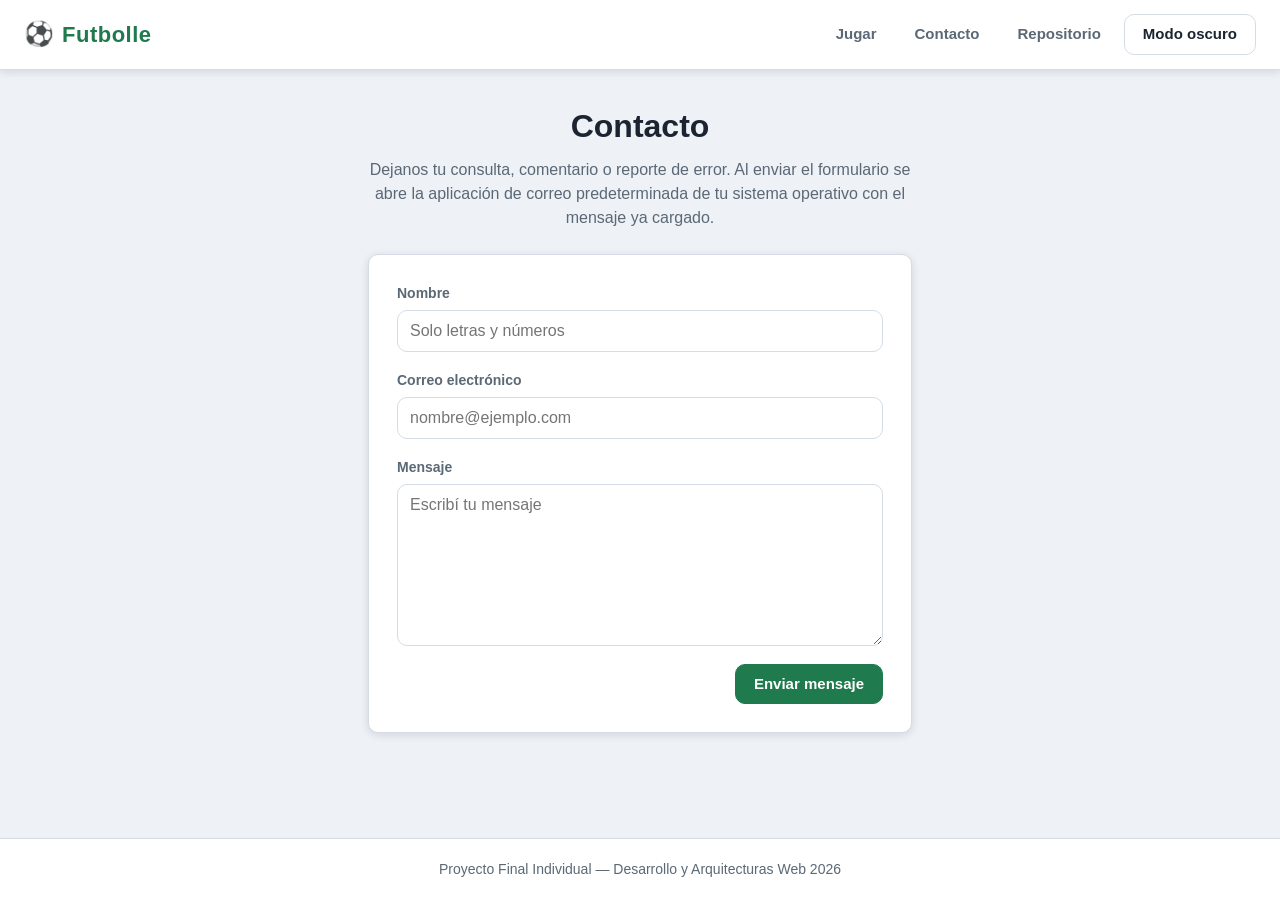
<file: contacto.html>
<!DOCTYPE html>
<html lang="es">
    <head>
        <meta charset="utf-8">
        <meta name="viewport" content="width=device-width, initial-scale=1">
        <meta name="description" content="Formulario de contacto del proyecto Futbolle.">
        <title>Futbolle - Contacto</title>
        <link rel="stylesheet" href="css/reset.css">
        <link rel="stylesheet" href="css/base.css">
        <link rel="stylesheet" href="css/formularios.css">
        <link rel="stylesheet" href="css/modales.css">
        <link rel="stylesheet" href="css/contacto.css">
        <link rel="stylesheet" href="css/utilidades.css">
    </head>
    <body>
        <header class="cabecera">
            <a class="marca" href="index.html">
                <span class="marca-icono">&#9917;</span>
                <span class="marca-nombre">Futbolle</span>
            </a>
            <nav class="navegacion">
                <a class="enlace-navegacion" href="index.html">Jugar</a>
                <a class="enlace-navegacion" href="contacto.html">Contacto</a>
                <a class="enlace-navegacion" href="https://github.com/Scopee1/Proyecto-Final-DAW" target="_blank" rel="noopener">Repositorio</a>
                <button class="boton boton-secundario" id="boton-tema" type="button">Modo oscuro</button>
            </nav>
        </header>
        <main class="contenido">
            <section class="presentacion">
                <h1 class="titulo">Contacto</h1>
                <p class="bajada">Dejanos tu consulta, comentario o reporte de error. Al enviar el formulario se abre la aplicación de correo predeterminada de tu sistema operativo con el mensaje ya cargado.</p>
            </section>
            <form class="formulario-contacto" id="formulario-contacto" novalidate>
                <div class="campo">
                    <label class="etiqueta" for="entrada-nombre">Nombre</label>
                    <input class="entrada" id="entrada-nombre" type="text" autocomplete="off" placeholder="Solo letras y números">
                    <p class="mensaje-error oculto" id="error-nombre"></p>
                </div>
                <div class="campo">
                    <label class="etiqueta" for="entrada-correo">Correo electrónico</label>
                    <input class="entrada" id="entrada-correo" type="text" autocomplete="off" placeholder="nombre@ejemplo.com">
                    <p class="mensaje-error oculto" id="error-correo"></p>
                </div>
                <div class="campo">
                    <label class="etiqueta" for="entrada-mensaje">Mensaje</label>
                    <textarea class="entrada area-texto" id="entrada-mensaje" rows="6" placeholder="Escribí tu mensaje"></textarea>
                    <p class="mensaje-error oculto" id="error-mensaje"></p>
                </div>
                <div class="acciones-formulario">
                    <button class="boton" id="boton-enviar" type="submit">Enviar mensaje</button>
                </div>
            </form>
        </main>
        <footer class="pie">
            <p class="texto-pie">Proyecto Final Individual &mdash; Desarrollo y Arquitecturas Web 2026</p>
        </footer>
        <div class="capa-modal oculto" id="modal-envio">
            <div class="modal" role="dialog" aria-labelledby="titulo-envio">
                <h2 class="modal-titulo" id="titulo-envio">Mensaje listo para enviar</h2>
                <p class="modal-texto">Se abrió tu aplicación de correo con el mensaje cargado. Revisalo y confirmá el envío desde allí.</p>
                <div class="modal-acciones">
                    <button class="boton" id="boton-cerrar-envio" type="button">Entendido</button>
                </div>
            </div>
        </div>
        <div class="capa-modal oculto" id="modal-error">
            <div class="modal" role="alertdialog" aria-labelledby="titulo-error">
                <h2 class="modal-titulo" id="titulo-error">Ocurrió un problema</h2>
                <p class="modal-texto" id="texto-error"></p>
                <div class="modal-acciones">
                    <button class="boton" id="boton-cerrar-error" type="button">Entendido</button>
                </div>
            </div>
        </div>
        <script src="js/almacenamiento.js"></script>
        <script src="js/tema.js"></script>
        <script src="js/modales.js"></script>
        <script src="js/contacto.js"></script>
        <script src="js/principal-contacto.js"></script>
    </body>
</html>
</file>
<file: css/base.css>
:root {
    --color-fondo: #eef1f6;
    --color-superficie: #ffffff;
    --color-superficie-suave: #f4f6fa;
    --color-borde: #d6dce5;
    --color-texto: #1b2430;
    --color-texto-suave: #5b6875;
    --color-primario: #1f7a4d;
    --color-primario-oscuro: #16603b;
    --color-positivo: #2e9e4f;
    --color-negativo: #c0392b;
    --color-sombra: #0f172a1f;
    --ancho-maximo: 60rem;
    --radio: 0.625rem;
}
.tema-oscuro {
    --color-fondo: #131a22;
    --color-superficie: #1c242e;
    --color-superficie-suave: #232d38;
    --color-borde: #2f3a47;
    --color-texto: #e8edf3;
    --color-texto-suave: #9aa7b5;
    --color-primario: #35a86a;
    --color-primario-oscuro: #2b8d58;
    --color-positivo: #35a86a;
    --color-negativo: #d4574a;
    --color-sombra: #00000059;
}
body {
    display: flex;
    flex-direction: column;
    min-height: 100vh;
    background-color: var(--color-fondo);
    color: var(--color-texto);
    font-family: "Segoe UI", "Helvetica Neue", Arial, sans-serif;
}
.cabecera {
    display: flex;
    flex-wrap: wrap;
    align-items: center;
    justify-content: space-between;
    gap: 0.75rem;
    padding: 0.875rem 1.5rem;
    border-bottom: 0.0625rem solid var(--color-borde);
    background-color: var(--color-superficie);
    box-shadow: 0 0.125rem 0.5rem var(--color-sombra);
}
.marca {
    display: flex;
    align-items: center;
    gap: 0.5rem;
}
.marca-icono {
    font-size: 1.5rem;
}
.marca-nombre {
    color: var(--color-primario);
    letter-spacing: 0.03125rem;
    font-size: 1.375rem;
    font-weight: 700;
}
.navegacion {
    display: flex;
    flex-wrap: wrap;
    align-items: center;
    gap: 0.5rem;
}
.enlace-navegacion {
    display: block;
    padding: 0.4375rem 0.875rem;
    border: 0.0625rem solid transparent;
    color: var(--color-texto-suave);
    font-size: 0.9375rem;
    font-weight: 600;
    border-radius: var(--radio);
    transition: background-color 0.2s ease, color 0.2s ease;
}
.enlace-navegacion:hover {
    background-color: var(--color-superficie-suave);
    color: var(--color-primario);
}
.contenido {
    display: flex;
    flex-direction: column;
    align-items: center;
    gap: 1.5rem;
    flex-grow: 1;
    width: 100%;
    max-width: var(--ancho-maximo);
    margin: 0 auto;
    padding: 2rem 1.5rem 3rem;
}
.presentacion {
    display: flex;
    flex-direction: column;
    align-items: center;
    gap: 0.5rem;
    width: 100%;
    text-align: center;
}
.titulo {
    color: var(--color-texto);
    font-size: 2rem;
    font-weight: 700;
}
.bajada {
    max-width: 34rem;
    color: var(--color-texto-suave);
    font-size: 1rem;
}
.subtitulo {
    color: var(--color-texto);
    font-size: 1.25rem;
    font-weight: 700;
}
.pie {
    display: flex;
    justify-content: center;
    padding: 1.25rem 1.5rem;
    border-top: 0.0625rem solid var(--color-borde);
    background-color: var(--color-superficie);
}
.texto-pie {
    color: var(--color-texto-suave);
    text-align: center;
    font-size: 0.875rem;
}
.boton {
    display: inline-flex;
    align-items: center;
    justify-content: center;
    gap: 0.375rem;
    min-height: 2.5rem;
    padding: 0.5rem 1.125rem;
    border: 0.0625rem solid var(--color-primario);
    background-color: var(--color-primario);
    color: #ffffff;
    font-size: 0.9375rem;
    font-weight: 600;
    border-radius: var(--radio);
    transition: background-color 0.2s ease, border-color 0.2s ease, color 0.2s ease;
}
.boton:hover {
    border-color: var(--color-primario-oscuro);
    background-color: var(--color-primario-oscuro);
}
.boton-secundario {
    border-color: var(--color-borde);
    background-color: var(--color-superficie);
    color: var(--color-texto);
}
.boton-secundario:hover {
    border-color: var(--color-primario);
    background-color: var(--color-superficie-suave);
    color: var(--color-primario);
}
@media (max-width: 48rem) {
    .cabecera {
        flex-direction: column;
        align-items: stretch;
        padding: 0.75rem 1rem;
    }
    .marca {
        justify-content: center;
    }
    .navegacion {
        justify-content: center;
    }
    .contenido {
        gap: 1.25rem;
        padding: 1.5rem 1rem 2.5rem;
    }
    .titulo {
        font-size: 1.625rem;
    }
    .bajada {
        font-size: 0.9375rem;
    }
}
@media (max-width: 30rem) {
    .enlace-navegacion {
        padding: 0.375rem 0.625rem;
        font-size: 0.875rem;
    }
    .boton {
        min-height: 2.25rem;
        padding: 0.4375rem 0.875rem;
        font-size: 0.875rem;
    }
    .titulo {
        font-size: 1.375rem;
    }
}
</file>
<file: css/formularios.css>
.etiqueta {
    display: block;
    color: var(--color-texto-suave);
    font-size: 0.875rem;
    font-weight: 600;
}
.entrada {
    display: block;
    width: 100%;
    min-height: 2.5rem;
    padding: 0.5rem 0.75rem;
    border: 0.0625rem solid var(--color-borde);
    background-color: var(--color-superficie);
    color: var(--color-texto);
    font-size: 1rem;
    border-radius: var(--radio);
    transition: border-color 0.2s ease;
}
.entrada:focus {
    border-color: var(--color-primario);
    outline: none;
}
.selector {
    width: auto;
    min-width: 8rem;
    cursor: pointer;
}
.mensaje-error {
    color: var(--color-negativo);
    font-size: 0.875rem;
    font-weight: 600;
}
</file>
<file: css/modales.css>
.capa-modal {
    display: flex;
    position: fixed;
    top: 0;
    left: 0;
    z-index: 10;
    align-items: center;
    justify-content: center;
    width: 100%;
    height: 100%;
    padding: 1.5rem;
    background-color: #0f172acc;
}
.modal {
    display: flex;
    flex-direction: column;
    gap: 1rem;
    width: 100%;
    max-width: 28rem;
    padding: 1.75rem;
    border: 0.0625rem solid var(--color-borde);
    background-color: var(--color-superficie);
    border-radius: var(--radio);
    box-shadow: 0 1rem 2.5rem var(--color-sombra);
}
.modal-titulo {
    color: var(--color-texto);
    font-size: 1.375rem;
    font-weight: 700;
}
.modal-texto {
    color: var(--color-texto-suave);
    font-size: 1rem;
}
.jugador-revelado {
    display: flex;
    align-items: center;
    gap: 0.875rem;
    padding: 0.875rem;
    border: 0.0625rem solid var(--color-borde);
    background-color: var(--color-superficie-suave);
    border-radius: var(--radio);
}
.foto-revelada {
    width: 4rem;
    height: 4rem;
    border-radius: 50%;
}
.detalle-revelado {
    display: flex;
    flex-direction: column;
    gap: 0.125rem;
}
.nombre-revelado {
    color: var(--color-texto);
    font-size: 1.125rem;
    font-weight: 700;
}
.club-revelado {
    color: var(--color-texto-suave);
    font-size: 0.875rem;
}
.modal-acciones {
    display: flex;
    flex-wrap: wrap;
    justify-content: flex-end;
    gap: 0.625rem;
}
@media (max-width: 30rem) {
    .capa-modal {
        padding: 1rem;
    }
    .modal {
        gap: 0.875rem;
        padding: 1.25rem;
    }
    .modal-titulo {
        font-size: 1.1875rem;
    }
    .foto-revelada {
        width: 3.25rem;
        height: 3.25rem;
    }
    .modal-acciones {
        justify-content: stretch;
    }
}
</file>
<file: css/contacto.css>
.formulario-contacto {
    display: flex;
    flex-direction: column;
    gap: 1.125rem;
    width: 100%;
    max-width: 34rem;
    padding: 1.75rem;
    border: 0.0625rem solid var(--color-borde);
    background-color: var(--color-superficie);
    border-radius: var(--radio);
    box-shadow: 0 0.125rem 0.5rem var(--color-sombra);
}
.campo {
    display: flex;
    flex-direction: column;
    gap: 0.375rem;
}
.area-texto {
    min-height: 8rem;
    font-family: inherit;
}
.acciones-formulario {
    display: flex;
    justify-content: flex-end;
}
@media (max-width: 30rem) {
    .formulario-contacto {
        gap: 0.875rem;
        padding: 1.25rem;
    }
    .area-texto {
        min-height: 6.5rem;
    }
    .acciones-formulario {
        justify-content: stretch;
    }
}
</file>
<file: css/utilidades.css>
.oculto {
    display: none;
}
</file>
